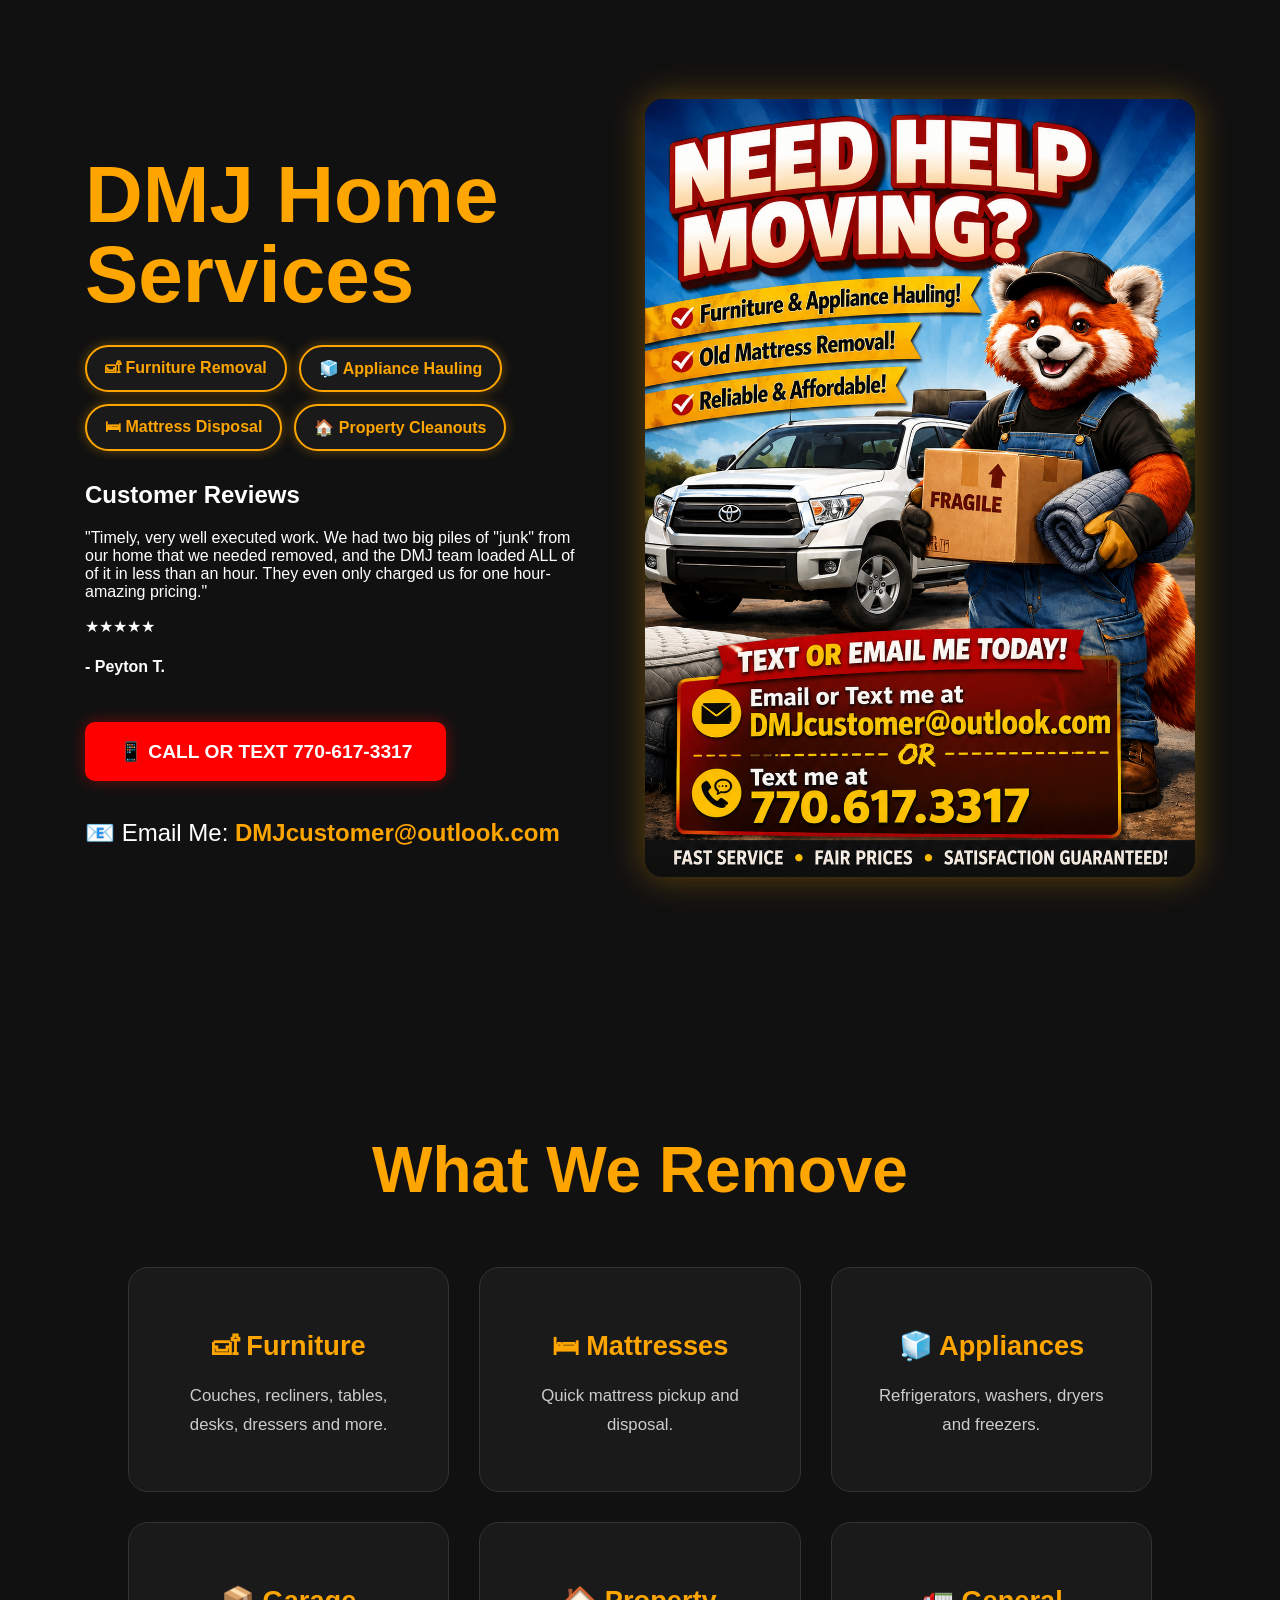
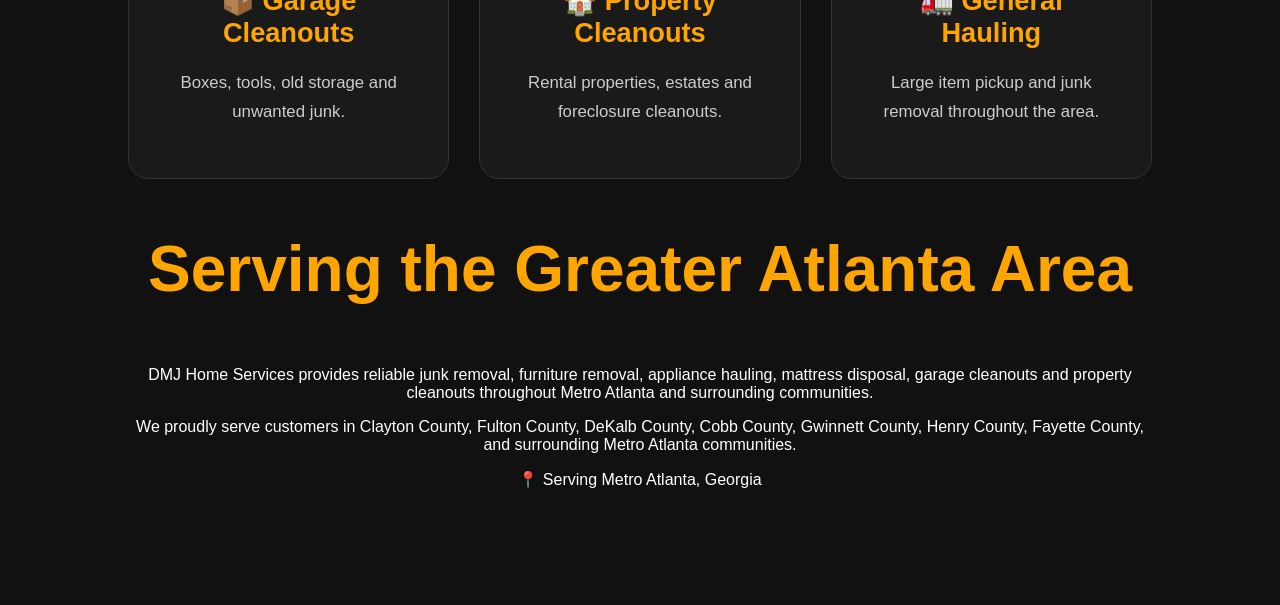
<file: index.html>
<!DOCTYPE html>
<html>

<head>
    <title>DMJ Home Services | Junk Removal in Clayton County, GA</title>

    <meta name="description"
          content="DMJ Home Services provides reliable junk removal, furniture removal, appliance hauling, mattress disposal, garage cleanouts and property cleanouts in Clayton County, Georgia.">

    <meta name="keywords"
          content="junk removal Clayton County GA, junk removal Forest Park GA, furniture removal, appliance hauling, mattress removal, garage cleanouts, property cleanouts">

    <link rel="stylesheet" href="style.css">
</head>

<body>

    <!-- HERO SECTION -->

    <div class="hero">

        <div class="hero-text">

            <h1>DMJ Home Services</h1>

            <div class="service-tags">
                <span>🛋 Furniture Removal</span>
                <span>🧊 Appliance Hauling</span>
                <span>🛏 Mattress Disposal</span>
                <span>🏠 Property Cleanouts</span>
            </div>
<section class="reviews">

    <h2>Customer Reviews</h2>

    <div class="review-grid">

        <div class="review-card">
            

            <p>
                
                "Timely, very well executed work. We had two big piles of "junk" from our 
                home that we needed removed, and the DMJ team loaded ALL of of it in less than an hour.
                They even only charged us for one hour-amazing pricing."
            </p>
           <div class="stars">★★★★★</div>

            <h4>- Peyton T.</h4>
        </div>

        
        </div>

</section>
            <a href="sms:7706173317" class="btn">
                📱 CALL OR TEXT 770-617-3317
            </a>

            <p class="contact-email">
                📧 Email Me:
                <a href="mailto:DMJcustomer@outlook.com">
                    DMJcustomer@outlook.com
                </a>
            </p>

        </div>

        <div class="hero-image">

            <img src="dmj-flyer.png"
                 alt="DMJ Home Services Flyer"
                 class="flyer">

        </div>

    </div>

    <!-- SERVICES SECTION -->

    <section class="services">

        <h2>What We Remove</h2>

        <div class="service-grid">

            <!-- Furniture -->

            <div class="service-card">

                <div class="panda-peek">
                    <img src="panda-head.png" alt="Panda">
                </div>

                <h3>🛋 Furniture</h3>

                <p>
                    Couches, recliners, tables,
                    desks, dressers and more.
                </p>

            </div>

            <!-- Mattresses -->

            <div class="service-card">

                <h3>🛏 Mattresses</h3>

                <p>
                    Quick mattress pickup and disposal.
                </p>

            </div>

            <!-- Appliances -->

            <div class="service-card">

                <h3>🧊 Appliances</h3>

                <p>
                    Refrigerators, washers,
                    dryers and freezers.
                </p>

            </div>

            <!-- Garage Cleanouts -->

            <div class="service-card">

                <div class="truck-peek">🚚</div>

                <h3>📦 Garage Cleanouts</h3>

                <p>
                    Boxes, tools, old storage
                    and unwanted junk.
                </p>

            </div>

            <!-- Property Cleanouts -->

            <div class="service-card">

                <h3>🏠 Property Cleanouts</h3>

                <p>
                    Rental properties, estates
                    and foreclosure cleanouts.
                </p>

            </div>

            <!-- General Hauling -->

            <div class="service-card">

                <h3>🚛 General Hauling</h3>

                <p>
                    Large item pickup and junk
                    removal throughout the area.
                </p>

            </div>

        </div>
<section class="service-area">

    <h2>Serving the Greater Atlanta Area</h2>

    <p>
        DMJ Home Services provides reliable junk removal,
        furniture removal, appliance hauling, mattress disposal,
        garage cleanouts and property cleanouts throughout
        Metro Atlanta and surrounding communities.
    </p>

    <p>
        We proudly serve customers in Clayton County,
        Fulton County, DeKalb County, Cobb County,
        Gwinnett County, Henry County, Fayette County,
        and surrounding Metro Atlanta communities.
    </p>

    <p>
        📍 Serving Metro Atlanta, Georgia
    </p>

</section>
 

</body>

</html>
</file>
<file: style.css>
body{
    margin:0;
    background:#111;
    color:white;
    font-family:Arial,sans-serif;
}

/* HERO SECTION */

.hero{
    display:flex;
    justify-content:center;
    align-items:center;
    gap:60px;

    min-height:100vh;

    padding:40px;

    flex-wrap:wrap;
}

.hero-text{
    max-width:500px;
}

.hero-text h1{
    color:orange;

    font-size:5rem;

    line-height:1;

    margin-bottom:25px;
}

/* SERVICE TAGS */

.service-tags{
    display:flex;

    flex-wrap:wrap;

    gap:12px;

    margin:30px 0;
}

.service-tags span{
    background:#1a1a1a;

    color:orange;

    border:2px solid orange;

    padding:12px 18px;

    border-radius:999px;

    font-weight:bold;

    box-shadow:
        0 0 12px rgba(255,165,0,.35);

    transition:.3s;
}

.service-tags span:hover{
    transform:translateY(-3px);

    box-shadow:
        0 0 20px rgba(255,165,0,.6);
}

/* BUTTON */

.btn{
    display:inline-block;

    margin-top:25px;

    background:red;

    color:white;

    text-decoration:none;

    padding:18px 34px;

    border-radius:10px;

    font-weight:bold;

    font-size:1.2rem;

    transition:.3s;

    box-shadow:
        0 0 15px rgba(255,0,0,.4);
}

.btn:hover{
    background:orange;

    transform:translateY(-3px);

    box-shadow:
        0 0 25px rgba(255,165,0,.7);
}

/* CONTACT */

.contact-email{
    margin-top:30px;

    font-size:1.5rem;

    line-height:1.8;
}

.contact-email a{
    color:orange;

    text-decoration:none;

    font-weight:bold;
}

.contact-email a:hover{
    color:#ffcc66;
}

/* FLYER */

.flyer{
    max-width:550px;

    width:100%;

    border-radius:18px;

    box-shadow:
        0 0 35px rgba(255,165,0,.35);

    transition:.4s;
}

.flyer:hover{
    transform:scale(1.02);

    box-shadow:
        0 0 50px rgba(255,165,0,.65);
}

/* SERVICES SECTION */

.services {
    padding: 100px 10%;
    background: #111;
    text-align: center;

    display: flex;
    flex-direction: column;
    align-items: center;
}

.services h2{
    color:orange;

    font-size:4rem;

    margin-bottom:60px;
}

/* GRID */

.service-grid {
    display: grid;

    grid-template-columns:
        repeat(3, 1fr);

    gap: 30px;

    width: 100%;
    max-width: 1200px;

    margin: auto;
}
@media (max-width: 1000px) {
    .service-grid {
        grid-template-columns: 1fr;
    }
}
/* SERVICE CARDS */

.service-card{
    background:#1a1a1a;

    padding:35px;

    border-radius:20px;

    border:1px solid #333;

    transition:.4s ease;

    position:relative;

    overflow:hidden;
}

.service-card:hover{
    transform:
        translateY(-10px)
        scale(1.03);

    border-color:orange;

    box-shadow:
        0 0 25px rgba(255,165,0,.45);
}

.service-card h3{
    color:orange;

    margin-bottom:20px;

    font-size:1.7rem;
}

.service-card p{
    color:#ccc;

    line-height:1.7;

    font-size:1.05rem;
}

/* PANDA PEEK EFFECT */

.panda-peek{
    position:absolute;

    bottom:-20px;

    right:10px;

    opacity:0;

    transition:all .4s ease;

    z-index:5;
}

.panda-peek img{
    width:80px;

    display:block;

    filter:
        drop-shadow(0 0 10px rgba(255,165,0,.5));
}

.service-card:hover .panda-peek{
    bottom:10px;

    opacity:1;

    transform:
        rotate(-10deg)
        scale(1.05);
}
.service-card:hover .panda-peek{
    bottom:10px;

    transform:rotate(-10deg);
}

/* MOBILE */

@media(max-width:900px){

    .hero{
        flex-direction:column;
        text-align:center;
    }

    .hero-text h1{
        font-size:4rem;
    }

    .services h2{
        font-size:3rem;
    }
}
/* PANDA IMAGE */

.panda-peek{
    position:absolute;

    bottom:-90px;

    right:10px;

    transition:.4s ease;
}

.panda-peek img{
    width:85px;

    filter:
        drop-shadow(0 0 10px rgba(255,165,0,.5));
}

.service-card:hover .panda-peek{
    bottom:10px;

    transform:
        rotate(-10deg)
        scale(1.05);
}
/* TRUCK PEEK EFFECT */

/* ANIMATED TRUCK */

.truck-peek{
    position:absolute;

    bottom:-70px;

    right:-20px;

    font-size:3.5rem;

    opacity:0;

    transition:
        all .5s ease;

    z-index:5;
}

/* HOVER EFFECT */

.service-card:hover .truck-peek{

    bottom:10px;

    right:10px;

    opacity:1;

    animation:
        truckBounce .6s ease;
}

/* BOUNCE ANIMATION */

@keyframes truckBounce{

    0%{
        transform:
            translateX(40px)
            rotate(0deg);
    }

    50%{
        transform:
            translateX(-5px)
            rotate(-4deg);
    }

    100%{
        transform:
            translateX(0px)
            rotate(0deg);
    }
}
.service-card {
    height: auto;
}
</file>
